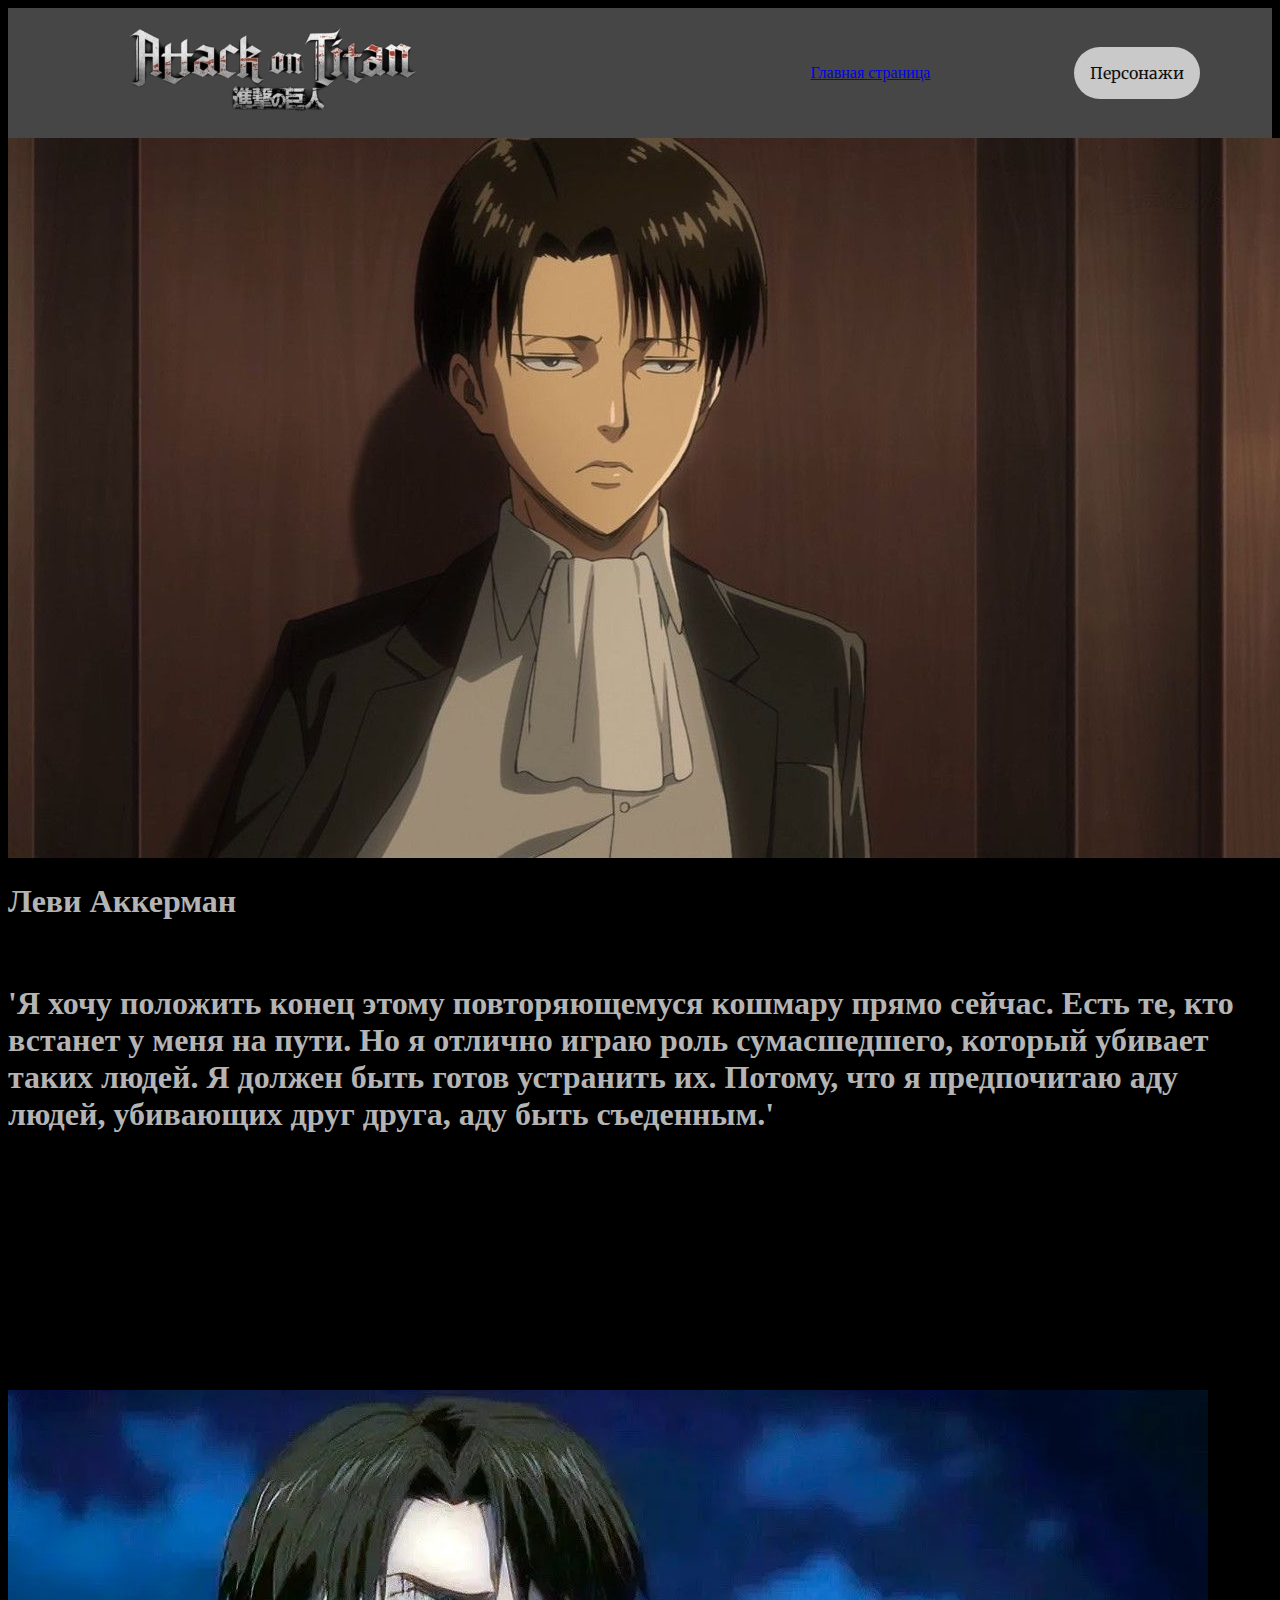
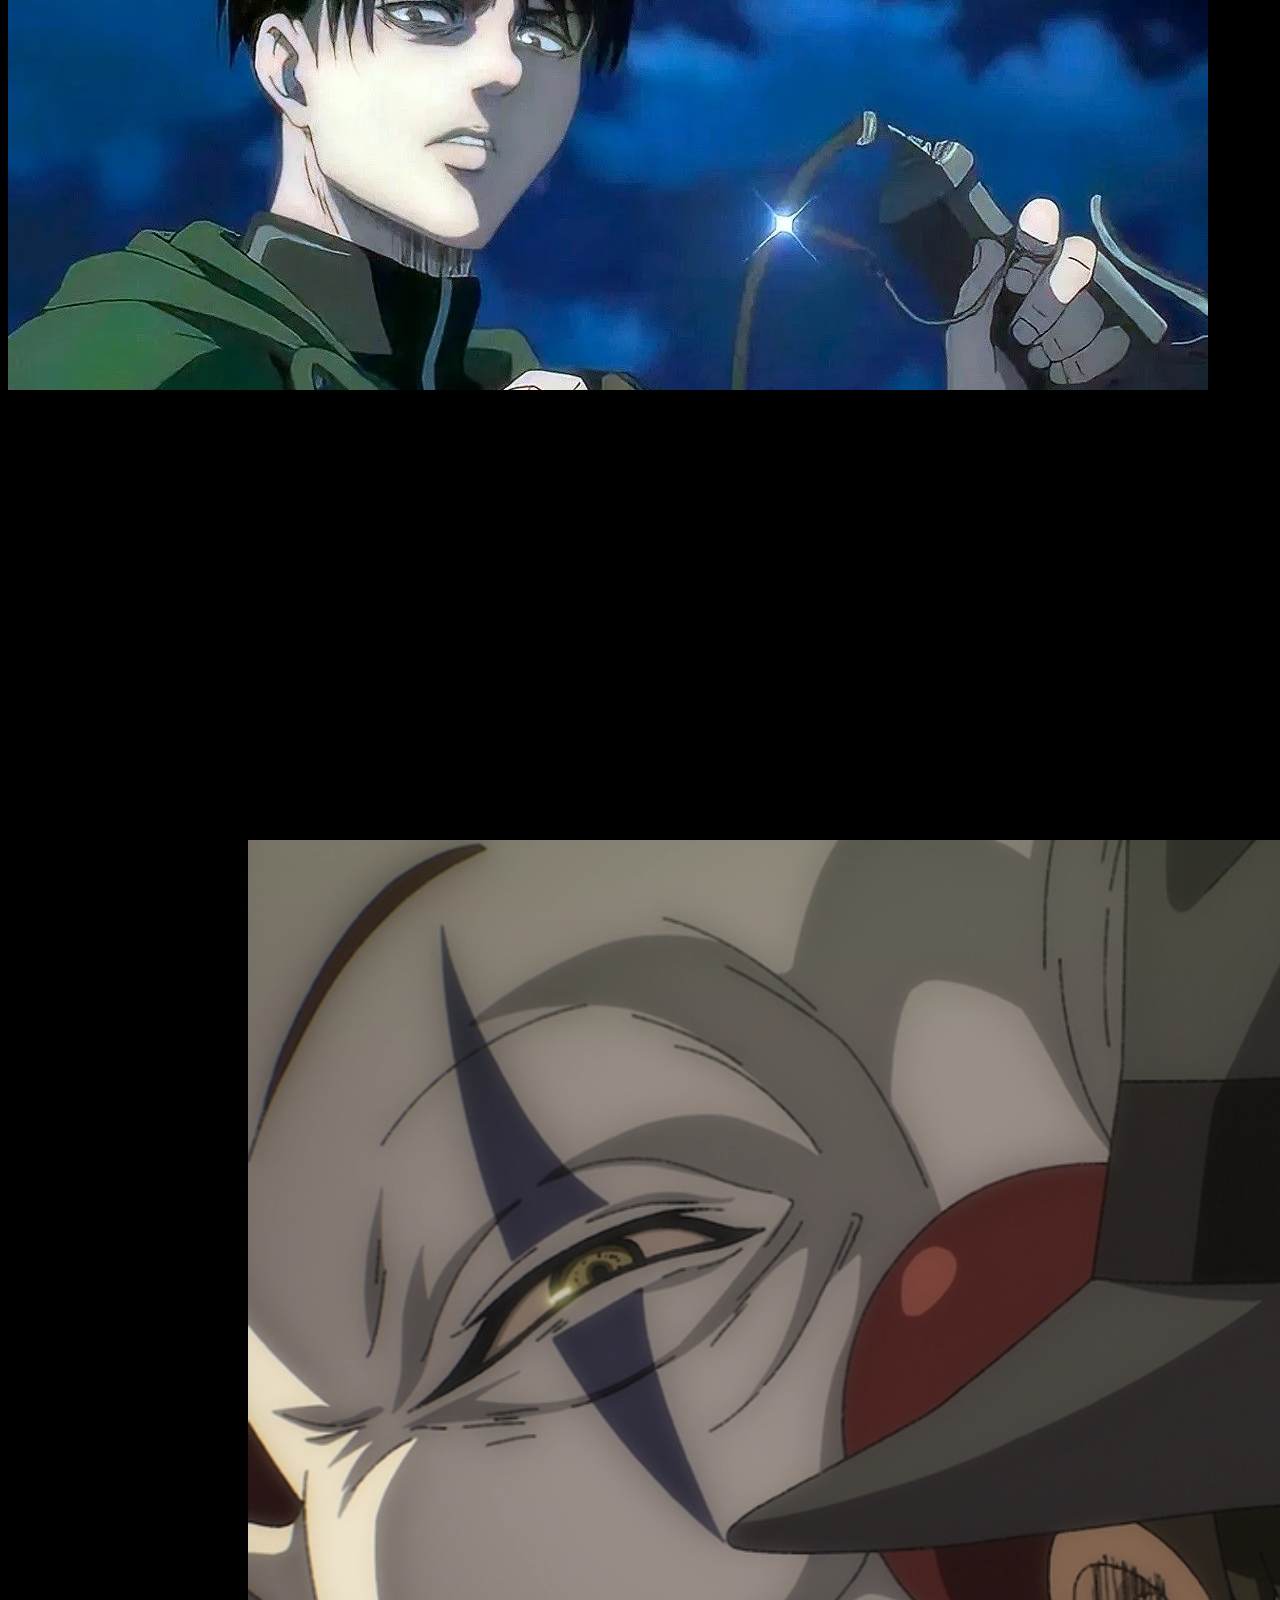
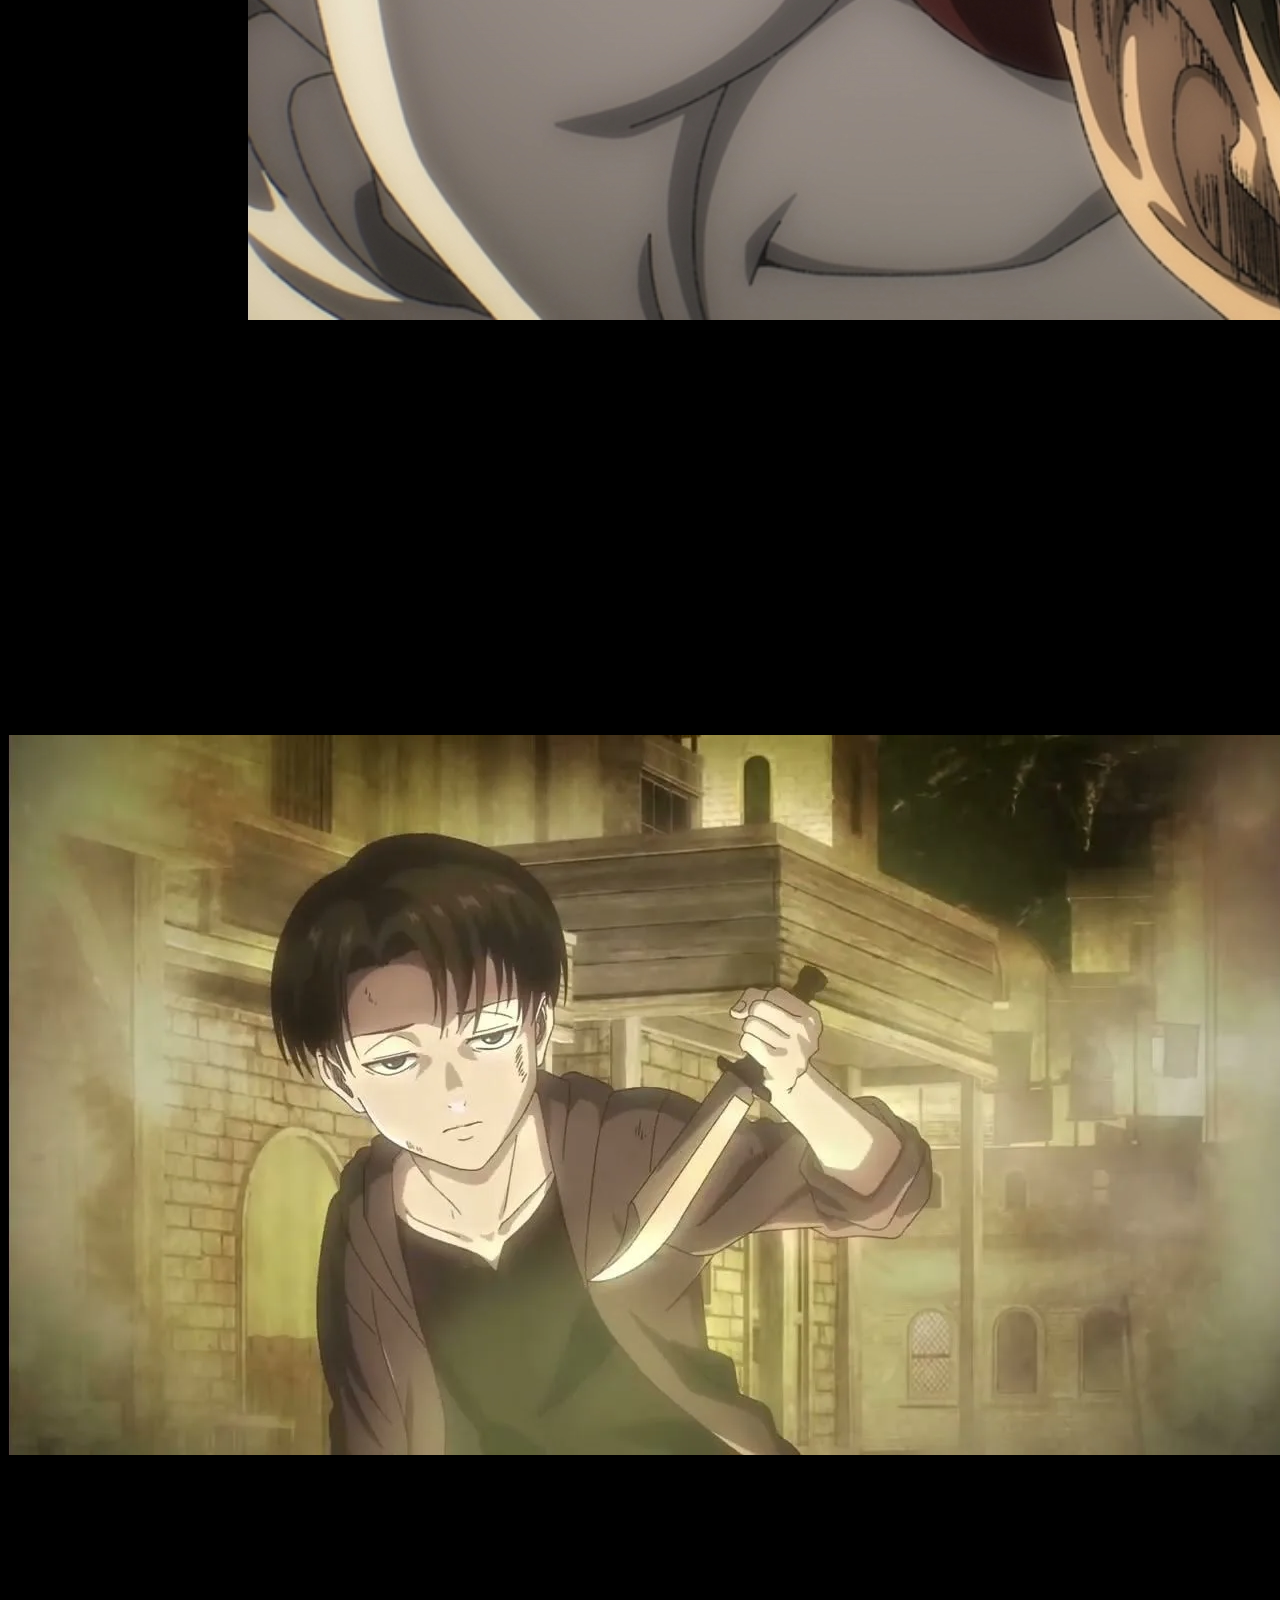
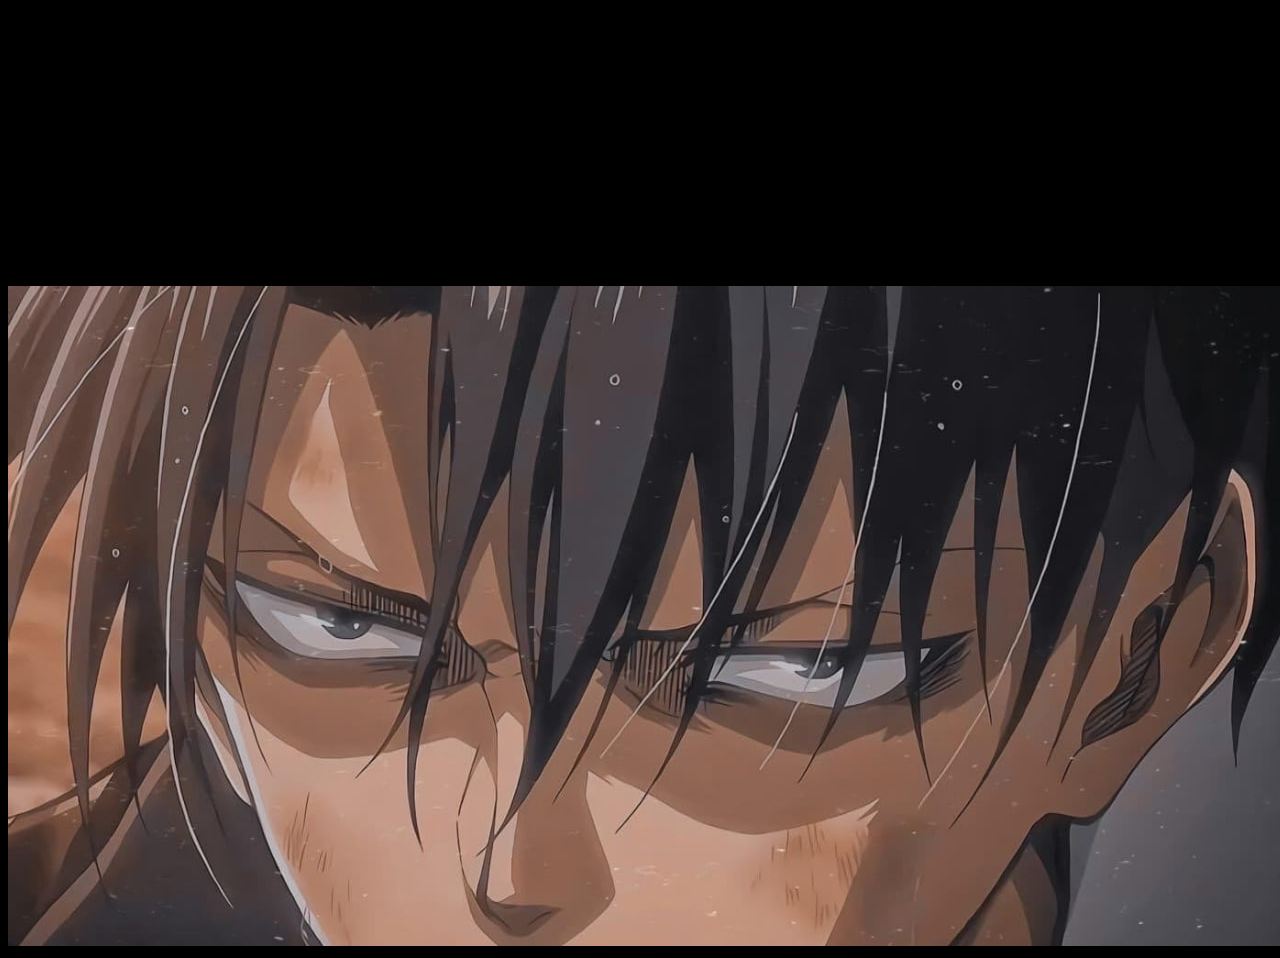
<file: levi.html>
<!DOCTYPE html>
<html lang="en">
<head>
    <meta charset="UTF-8">
    <meta name="viewport" content="width=device-width, initial-scale=1.0">
    <title>Levi Ackerman</title>
    <link rel="stylesheet" href="xexe.css">
    <link rel="preconnect" href="https://fonts.googleapis.com">
    <link rel="preconnect" href="https://fonts.gstatic.com" crossorigin>
    <link href="https://fonts.googleapis.com/css2?family=Merriweather:ital,opsz,wght@0,18..144,300..900;1,18..144,300..900&display=swap" rel="stylesheet">
</head>
<body class="full">
    <header class="cap">
        <figure class="logo">
            <img src="/img/пнг.jpg" alt="">
        </figure>
        <div class="Glav">
            <a href="index.html">Главная страница</a>
        </div>
        <nav class="dropdown">
            <button class="dropbtn">Персонажи</button>
            <div class="dropdown-content">
                <a href="#">Саша Браус</a>
                <a href="#">Жан Кирштейн</a>
            </div>
        </nav>
    </header>
    <main>
        <section class="my">
            <img src="/img/мой муж.jpg" alt="">
        </section>
        <section class="my1">
            <h1>Леви Аккерман</h1>
            <h3>Мой муж</h3>
        </section>
        <section class="hello2">
            <h1>'Я хочу положить конец этому повторяющемуся кошмару прямо сейчас. Есть те, кто встанет у меня на пути. Но я отлично играю роль сумасшедшего, который убивает таких людей. Я должен быть готов устранить их. Потому, что я предпочитаю аду людей, убивающих друг друга, аду быть съеденным.'</h1>
            <h3>Внешность</h3>
            <p>Леви Аккерман (リヴァイ・アッカーマン Ривай Аккаман?) или Капитан Леви (リヴァイ兵長 Ривай Хэйчо?) — капитан собственного отряда Разведкорпуса и широко известен как «Сильнейший боец человечества».</p>
            <p>У Леви короткие, прямые, чёрные волосы, уложенные прямым пробором на правую сторону с грубо подрезанными концами; узкие, пугающие, тусклые серо-синие глаза с тёмными кругами под ними из-за недосыпания и обманчиво молодое лицо. Он невысокого роста, но у него хорошо развита мускулатура благодаря частому использованию УПМ. Как правило Леви либо хмурится, либо ничего не выражает, что в совокупности с его чрезвычайно спокойным поведением, часто мешает другим понять, о чём он думает.</p>
            <p>Чаще всего его можно увидеть в униформе Разведкорпуса со светло-серой рубашкой на пуговицах под ней и его фирменным жабо. Отправляясь в экспедицию за стенами, он также носит зеленый плащ с капюшоном и эмблемой Разведкорпуса сзади. Когда Леви был вынужден оставить свои обязанности капитана из-за травмы, он носил чёрный костюм, простую белую рубашку, чёрные лаковые туфли и всё тот же белый жабо.</p>
            <section class="my">
                <img src="/img/i (1).webp" alt="">
            </section>
            <h3>Личность</h3>
            <p>Капитан Леви описывается как «Чистоплюй» теми, кто знает его лично, поскольку Аккерман предпочитает, чтобы его окружение, впрочем как и он сам, были безупречно чистыми. Он не любит пачкаться, а свои, запачканные кровью, клинки, как известно, вытирает, ещё находясь на поле боя. Однако он без колебаний прикоснется к грязи, если сочтет это необходимым.</p>
            <p>Несмотря на своё пристрастие к чистоте, Леви очень обособлен и необщителен. Он редко проявляет эмоции, производя на окружающих не самое лучшее впечатление. Его манера речи отличается прямолинейностью, грубостью и обилием оскорблений, а его комментарии зачастую грубые или неуместные. Он не боится провоцировать и унижать тех, кто противостоит ему или раздражает его. Его чувство юмора склонно к пошлому, оскорбительному и мрачному. Всё это делает его очень сложным в общении для большинства людей.</p>
            <p>Во время своей преступной жизни в трущобах, до вступления в Разведкорпус, Леви отказывался подчиняться чьим-либо приказам, хотя он очень доверял своим товарищам. Однако после вступления, Леви стал очень уважать главнокомандующего Разведкорпуса — Эрвина Смита, чьи требования и приказы он выполнял беспрекословно. Леви также доверяет и своим подчинённым.</p>
            <p>Но под такое «поведение» Леви попадает лишь определённый круг людей, которых он уважает. При этом у него нет проблем с демонстрацией открытого пренебрежения к любым другим людям и в особенности к стоящим у власти. Так во время суда над Эреном, Леви открыто оскорбил торговцев, назвав их «свиньями», а Военную полицию обвинил в недостаточной компетентности и в неспособности справиться с Эреном. И дабы план Эрвина по вербовкe Йегера в ряды Разведкорпуса не провалился, ему пришлось вмешаться, дабы остановить последнего от участи быть расстрелянным на месте. Леви, в добавок ко всему, открыто возмущается поведению и деяниям стоящих у власти за их постоянные попытки подорвать деятельность Разведкорпуса, предположительно, из-за преступной жизни, которую он вёл до того, прежде чем присоединиться Разведкорпусу.</p>
            <p>Хотя Леви и редко проявляет это, но у него есть чувство морали и сочувствия. Огромное значение он придаёт сохранению человеческой жизни, поэтому говорит своему отряду, чтобы те использовали весь свой ум во избежания ошибок, которые могут стоить им жизни. Это особенно заметно, когда выясняется, что все титаны когда-то сами быть людьми. Мысль о том, что он бессознательно убивал людей всё это время, сильно его беспокоит. Так же Леви принял очень близко к сердцу потерю своего первоначального отряда от рук Энни Леонхарт.</p>
            <section class="my">
                <img src="/img/клоун.jpg" alt="">
            </section>
            <h3>История</h3>
            <p>Леви — сын Кушель Аккерман, которая работала в борделе подземного города и неизвестного клиента. Кенни, являющейся старшим братом Кушель, убеждал женщину бросить ребёнка. Однако она не послушала и решила сама воспитать сына. Когда же Кенни оказался в рядах полиции, он разыскал сестру, желая помочь ей. Однако было поздно — Кушель умерла в результате болезни. Там же он нашёл исхудавшего и умирающего от голода Леви, сидящего перед кроватью своей матери. Проявив редкое сострадание, Кенни берёт опеку над Леви и в течение нескольких лет воспитывает его, обучая тому, что знал сам о сражениях и выживании. Леви также научился использовать свою внутреннюю силу, которой он обладал как член клана Аккерман.</p>
            <p>Прошло время и, в конце концов, Кенни научил Леви всему, что знал. Однако при этом не считал себя подходящим на роль отца. Как-то раз Леви развязал драку, из которой легко вышел победителем. В этот момент Кенни решил оставить мальчишку, довольный тем, что научил навыкам, необходимым для выживания.</p>
            <p>Спустя какое-то время Леви знакомится с Фарланом. Тот решил проверить силы Аккермана, заставив сразиться с другой бандой головорезов. Его план состоял в том, чтобы увидеть Леви в деле, дабы решить, вербовать его в свою группу. Фарлан был удивлён, увидев, что Леви победил их всех в одиночку. В скорем времени они стали друзьями и в конце концов вместе создали банду. После одного из множества ограблений, проведённых их бандой, Фарлан был назначен ответственным за разделение прибыли от работы между своими товарищами. Зная, что Ян получил травму ноги и ему понадобятся дополнительные деньги, чтобы позволить себе лекарства, Фарлан дал Яну большую долю по сравнению с остальными. Заметив это, Леви спросил, почему он так поступил.</p>
            <p>Объяснение Фарлана было прервано появлением молодой девушки на пороге их дома. Увидев, что её преследуют, Фарлан и Леви дали отпор её преследователям. На вопрос, почему они за ней гнались, Изабель показывает птицу, которую всё это время держала в ладонях, и сказала, что всего навсего пыталась выпустить её на поверхность. Именно по этой причине она пыталась прокрасться по лестнице. Увидев, как эти двое совершают ограбления, используя украденные УПМ, она спрашивает, может ли стать одной из них. Леви соглашается с условием, что сначала Изабель должна научиться уборке.</p>
            <section class="my">
                <img src="/img/i (2).webp" alt="">
            </section>
            <h3>Способности</h3>
            <p>Леви до такой степени хорошо владеет УПМ, что все говорят, будто он лучший в этом. Он продемонстрировал свои боевые способности выведя из строя Женскую Особь. Двигаясь слишком быстро, Леви лишал Энни любой возможности защищаться. Этого не могли сделать целые отряды и даже Эрен Йегер в его форме титана</p>
            <p>Леви одержал победу над Зиком в форме титана. Второй в свою очередь является одним из сильнейших воинов армии Марлии и чрезвычайно сильным титаном. Леви неожиданно атаковал Зика, подойдя слишком близко прежде, чем тот заметил, несмотря на отсутствие деревьев и зданий. Клинками он буквально разрезал руку титана на куски с такой скоростью, что они один за другим тут же падали на землю. Таким образом он в очередной раз доказал, что способен одолеть мощь титанов один на один, а его УПМ в такие моменты используется на максимуме.</p>
            <p>Повторно Леви снова победил Зика в лесной местности. Даже потеряв несколько пальцев во время взрыва, он всё ещё мог использовать оборудование почти с той же лёгкостью, как и прежде.
            Леви является настолько незаменимым, что стоит целого отряда элитных солдат. Поговаривают, словно чрезвычайно сильным он считался ещё до вступления в Разведкорпус.</p>
            <p>Леви обладает огромной физической силой, о чём, несомненно, свидетельствует его владение УПМ. Несмотря на небольшой рост, его тело и мускулатура хорошо развиты, что делает его очень сильным в бою. Леви даже «перехватывает» одну из атак титана Энни, используя её руку, прежде чем она смогла атаковать Микасу.[193] Но даже обладая силой и манёвренностью, Леви, как и все, вполне подвержен ранениям.
            Даже после битвы с несколькими титанами, одного удара Леви по левой щеке Эрена достаточно, чтобы сломать все зубы на левой стороне его лица.</p>
            <p>Помимо своего экстраординарного боевого мастерства, Леви продемонстрировал способность быстро анализировать ситуации и принимать взвешенные решения в пылу битвы. Это позволяло ему спасать себя и своих товарищей не единожды. Например, когда он понимает, что Энни не легко убить из-за её индивидуальной способности — кристаллизации. Или во время сражения с Кенни в баре, используя стулья, двуствольное ружье и даже трупы, чтобы остановить своих противников. Однако Леви признает, что человек не может быть всегда прав, а некоторые «повороты событий» находятся вне понимания.</p>
            <section class="my">
                <img src="/img/gfgf.jpg" alt="">
            </section>
        </section>
    </main>
</body>
</html>
</file>
<file: xexe.css>
.dropbtn {
  background-color: #c9c9c9;
  color: rgb(15, 15, 15);
  padding: 16px;
  font-size: 16px;
  border: none;
  border-radius: 30px;
  font-family: "Merriweather", serif;
  font-optical-sizing: auto;
  font-weight: weight; 
  font-style: normal;
}

.dropdown {
  position: relative;
  display: inline-block;
}

.dropdown-content {
  display: none;
  position: absolute;
  background-color: #8d8c8c;
  min-width: 160px;
  box-shadow: 0px 8px 16px 0px rgba(0, 0, 0, 0.2);
  z-index: 1;
  
  a {
    color: black;
    padding: 12px 16px;
    text-decoration: none;
    display: block;

    &:hover {
      background-color: #ffffff;
    }
  }
}

.dropdown:hover {
  .dropdown-content {
    display: block;
  }

  .dropbtn {
    background-color: #8185a0;
  }
}

.cap {
  display: flex;
  background-color: #464646;
  justify-content: space-around;
  align-items: center;

  img {
    width: 60%;
  }
}

.hello {
  text-align: center;
  padding: 40px;

  p {
    text-align: justify;
    color: #acacac;
    font-family: "Merriweather", serif;
    font-optical-sizing: auto;
    font-weight: weight;
    font-style: normal;
    font-size: 20px;
  }

  h1 {
    font-size: 40px;
    font-family: "Merriweather", serif;
    font-optical-sizing: auto;
    font-weight: weight;
    font-style: normal;
  }
}

h1 {
  color: #b4b4b4;

  &::after {
    content: "";
  }
}

.full {
  background-color: #000000;
}

.two {
  display: flex;
  gap: 20px;
  align-items: center;
  flex-direction: column;

  h1 {
    text-align: center;
    font-family: "Merriweather", serif;
    font-optical-sizing: auto;
    font-weight: weight;
    font-style: normal;
    font-size: 40px;
  }

  video {
    max-width: 45%;
    height: auto;
  }
}

.twovideo {
  padding-left: 100px;
}

.three {
  h1 {
    display: flex;
    padding-top: 20px;
    gap: 40px;
    align-items: center;
    flex-direction: column;
    font-family: "Merriweather", serif;
    font-optical-sizing: auto;
    font-weight: weight;
    font-style: normal;
  }
}

.person {
  display: flex;
  color: #b4b4b4;
  flex-direction: column;
  align-items: flex-start;
  width: 300px;
  padding: 20px;
  border: 1px solid #adadad;
  border-radius: 10px;
  background-color: rgb(85, 85, 85);
  text-align: center;
  opacity: 0;
  transform: translateY(30px);
  animation: fadeInUp 0.8s ease forwards;

  img {
    width: 80%;
    margin-bottom: 15px;
    border-radius: 15px;
    padding-left: 35px;
  }
}

.info {
  display: flex;
  flex-direction: column;
  justify-content: flex-start;
  width: 100%;

  h2 {
    padding-bottom: 15px;
  }

  p {
    font-size: 22px;
  }
}

.three-person {
  display: flex;
  flex-direction: row;
  flex-wrap: nowrap;
  justify-content: space-between;
  padding-left: 30px;
  padding-right: 30px;
}

.person:nth-child(1) {
  animation-delay: 1.6s;
}

.person:nth-child(2) {
  animation-delay: 1.8s;
}

.person:nth-child(3) {
  animation-delay: 2.0s;
}

@keyframes fadeInUp {
  from {
    opacity: 0;
    transform: translateY(30px);
  }
  to {
    opacity: 1;
    transform: translateY(0);
  }
}
</file>
